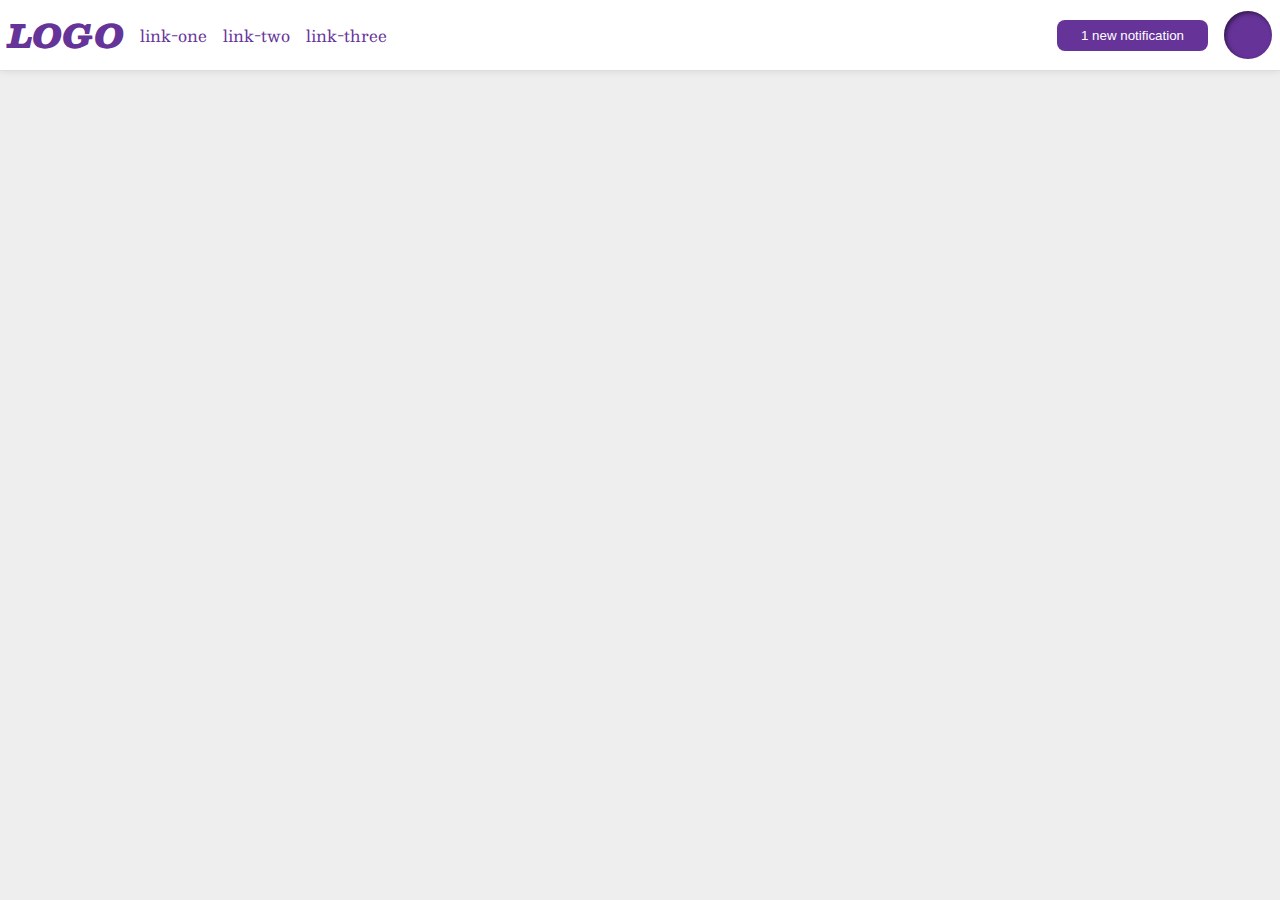
<file: flex/03-flex-header-2/index.html>
<!DOCTYPE html>
<html lang="en">
  <head>
    <meta charset="UTF-8">
    <meta http-equiv="X-UA-Compatible" content="IE=edge">
    <meta name="viewport" content="width=device-width, initial-scale=1.0">
    <title>Flex Header 2</title>
    <link rel="stylesheet" href="style.css">
  </head>
  <body>
    <div class="header">
      <div class="right-side">
        <div class="logo">
          LOGO
        </div>
        <ul class="links">
          <li><a href="google.com">link-one</a></li>
          <li><a href="google.com">link-two</a></li>
          <li><a href="google.com">link-three</a></li>
        </ul></div>
      <div class="left-side">
        <button class="notifications">
          1 new notification
        </button>
        <div class="profile-image"></div></div>
    </div>
  </body>
</html>
</file>
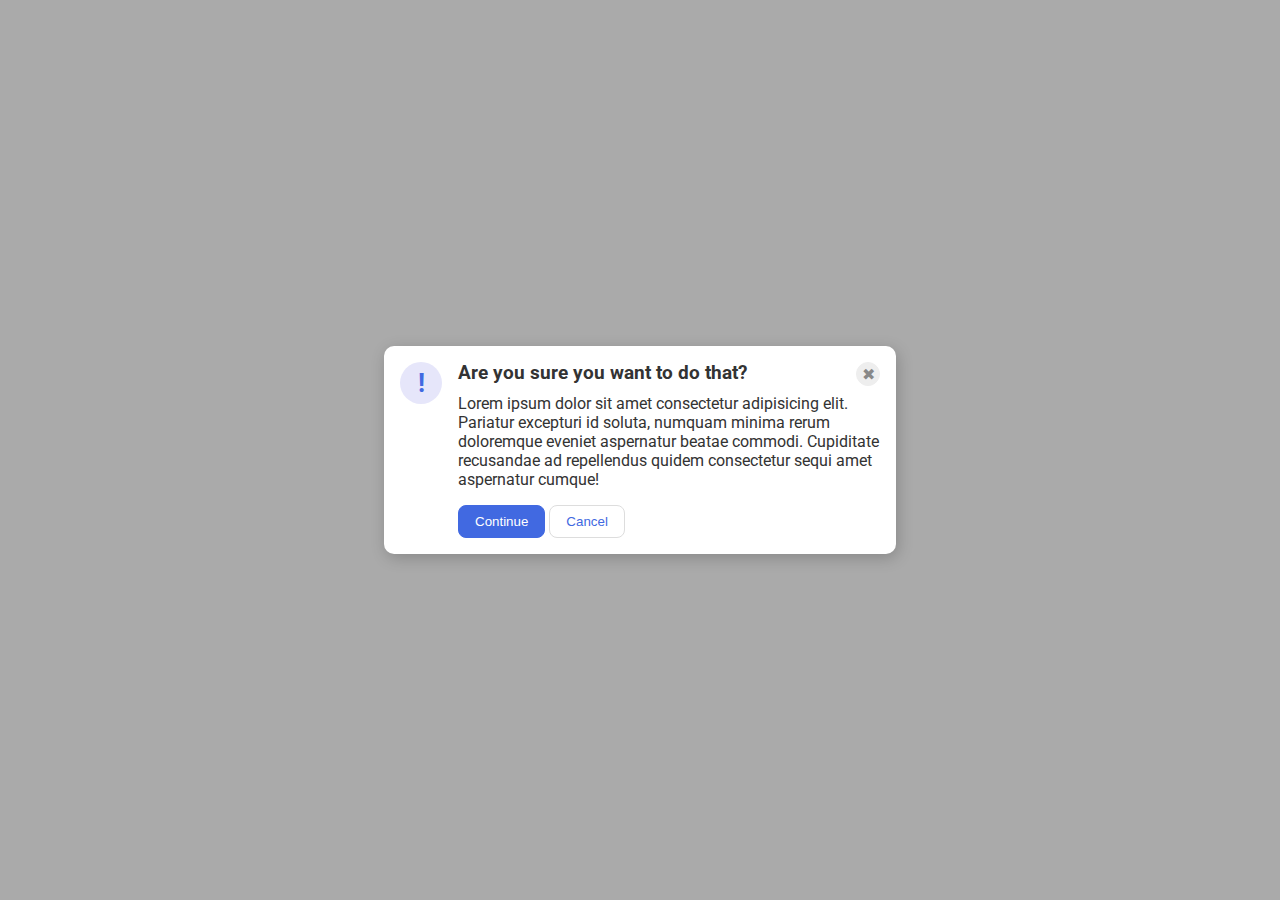
<file: flex/05-flex-modal/index.html>
<!DOCTYPE html>
<html lang="en">
  <head>
    <meta charset="UTF-8">
    <meta http-equiv="X-UA-Compatible" content="IE=edge">
    <meta name="viewport" content="width=device-width, initial-scale=1.0">
    <link rel="stylesheet" href="style.css">
    <title>Modal</title>
  </head>
  <body>
    <div class="modal">
      <div class="icon">!</div>
      <div class="main-content">
        <div class="header">
          <h3 class="title">
            Are you sure you want to do that?
          </h3>
          <button class="close-button">✖</button>
        </div>
        <div class="text">Lorem ipsum dolor sit amet consectetur adipisicing elit. Pariatur excepturi id soluta, numquam minima rerum doloremque eveniet aspernatur beatae commodi. Cupiditate recusandae ad repellendus quidem consectetur sequi amet aspernatur cumque!</div>
        <button class="continue">Continue</button>
        <button class="cancel">Cancel</button>
      </div>
    </div>
  </body>
</html>
</file>
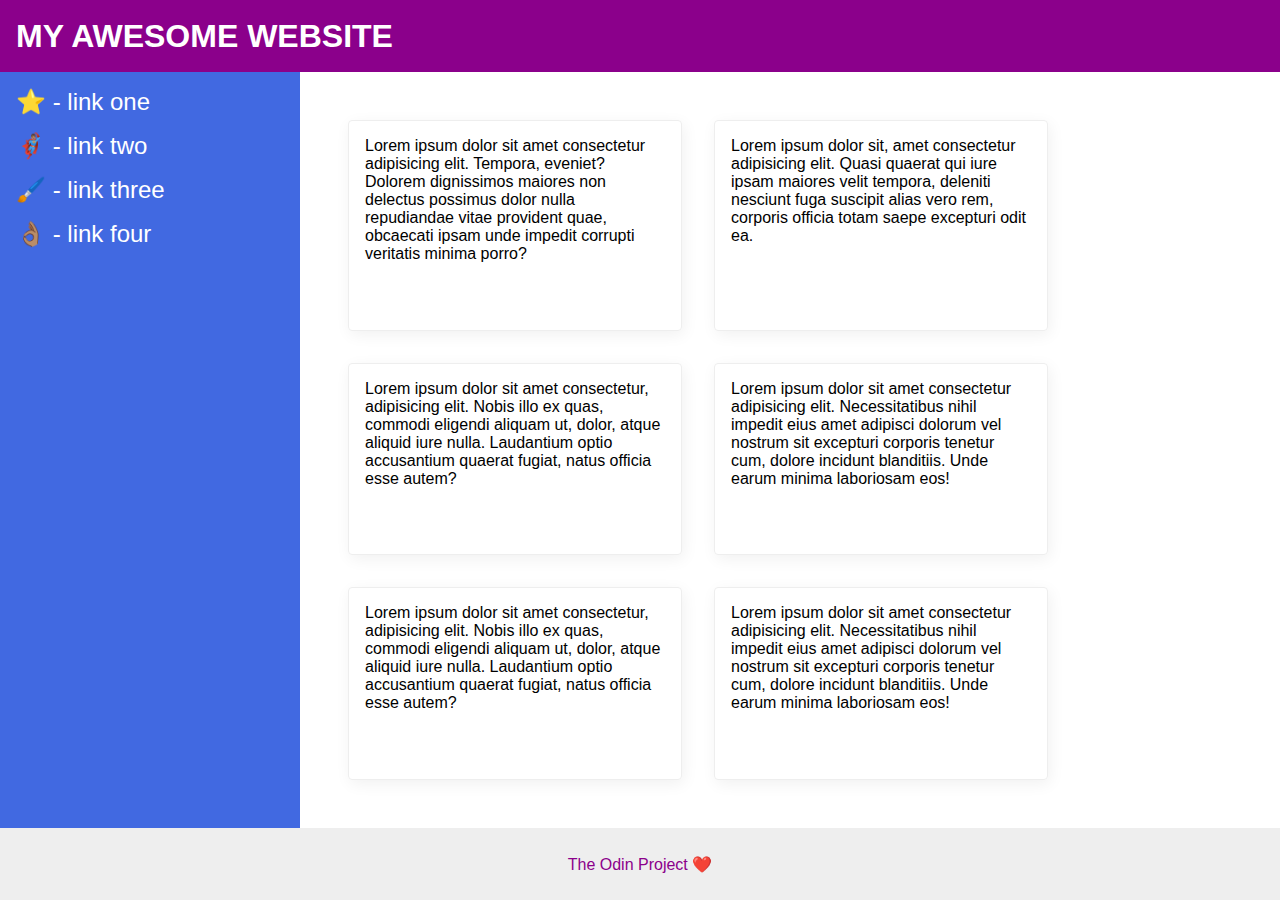
<file: flex/07-flex-layout-2/index.html>
<!DOCTYPE html>
<html lang="en">
  <head>
    <meta charset="UTF-8">
    <meta http-equiv="X-UA-Compatible" content="IE=edge">
    <meta name="viewport" content="width=device-width, initial-scale=1.0">
    <title>The Holy Grail</title>
    <link rel="stylesheet" href="style.css">
  </head>
  <body>
    <div class="header">
      MY AWESOME WEBSITE
    </div>
    
    <div class="main-content">
      <div class="sidebar">
        <ul>
          <li><a href="#">⭐ - link one</a></li>
          <li><a href="#">🦸🏽‍♂️ - link two</a></li>
          <li><a href="#">🖌️ - link three</a></li>
          <li><a href="#">👌🏽 - link four</a></li>
        </ul>
      </div>

      <div class="cards">
        <div class="card">Lorem ipsum dolor sit amet consectetur adipisicing elit. Tempora, eveniet? Dolorem dignissimos maiores non delectus possimus dolor nulla repudiandae vitae provident quae, obcaecati ipsam unde impedit corrupti veritatis minima porro?</div>
        <div class="card">Lorem ipsum dolor sit, amet consectetur adipisicing elit. Quasi quaerat qui iure ipsam maiores velit tempora, deleniti nesciunt fuga suscipit alias vero rem, corporis officia totam saepe excepturi odit ea.</div>
        <div class="card">Lorem ipsum dolor sit amet consectetur, adipisicing elit. Nobis illo ex quas, commodi eligendi aliquam ut, dolor, atque aliquid iure nulla. Laudantium optio accusantium quaerat fugiat, natus officia esse autem?</div>
        <div class="card">Lorem ipsum dolor sit amet consectetur adipisicing elit. Necessitatibus nihil impedit eius amet adipisci dolorum vel nostrum sit excepturi corporis tenetur cum, dolore incidunt blanditiis. Unde earum minima laboriosam eos!</div>
        <div class="card">Lorem ipsum dolor sit amet consectetur, adipisicing elit. Nobis illo ex quas, commodi eligendi aliquam ut, dolor, atque aliquid iure nulla. Laudantium optio accusantium quaerat fugiat, natus officia esse autem?</div>
        <div class="card">Lorem ipsum dolor sit amet consectetur adipisicing elit. Necessitatibus nihil impedit eius amet adipisci dolorum vel nostrum sit excepturi corporis tenetur cum, dolore incidunt blanditiis. Unde earum minima laboriosam eos!</div>
      </div>
    </div>

    <div class="footer">
      The Odin Project ❤️
    </div>
  </body>
</html>
</file>
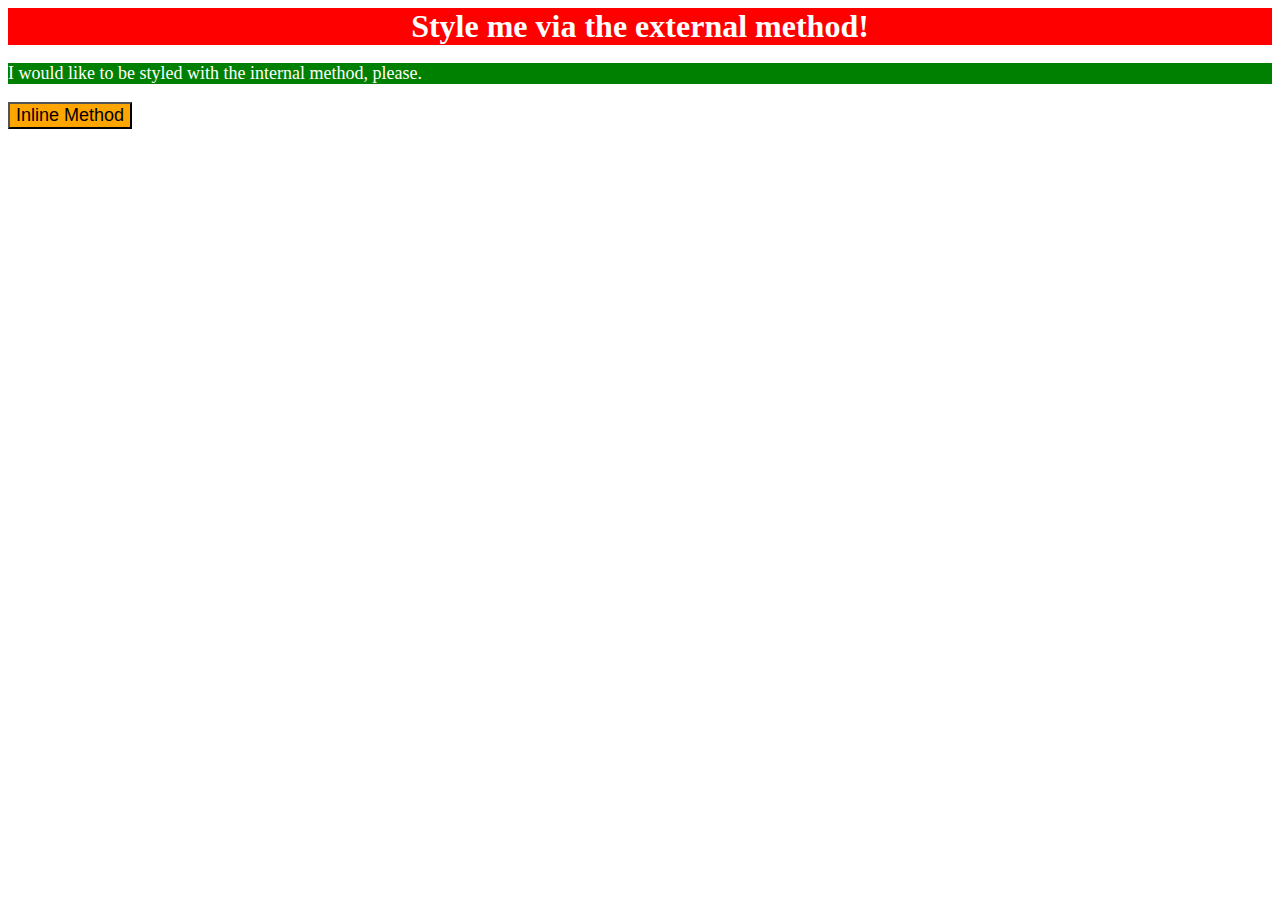
<file: foundations/01-css-methods/index.html>
<!DOCTYPE html>
<html lang="en">
  <head>
    <meta charset="UTF-8">
    <meta http-equiv="X-UA-Compatible" content="IE=edge">
    <meta name="viewport" content="width=device-width, initial-scale=1.0">
    <link rel="stylesheet" href="styles.css">
    <title>Methods for Adding CSS</title>
    <style>
      p {
        background-color: green;
        color: white;
        font-size: 18px;
      }
    </style>
  </head>
  <body>
    <div>Style me via the external method!</div>
    <p>I would like to be styled with the internal method, please.</p>
    <button style="background-color: orange; font-size: 18px;">Inline Method</button>
  </body>
</html>
</file>
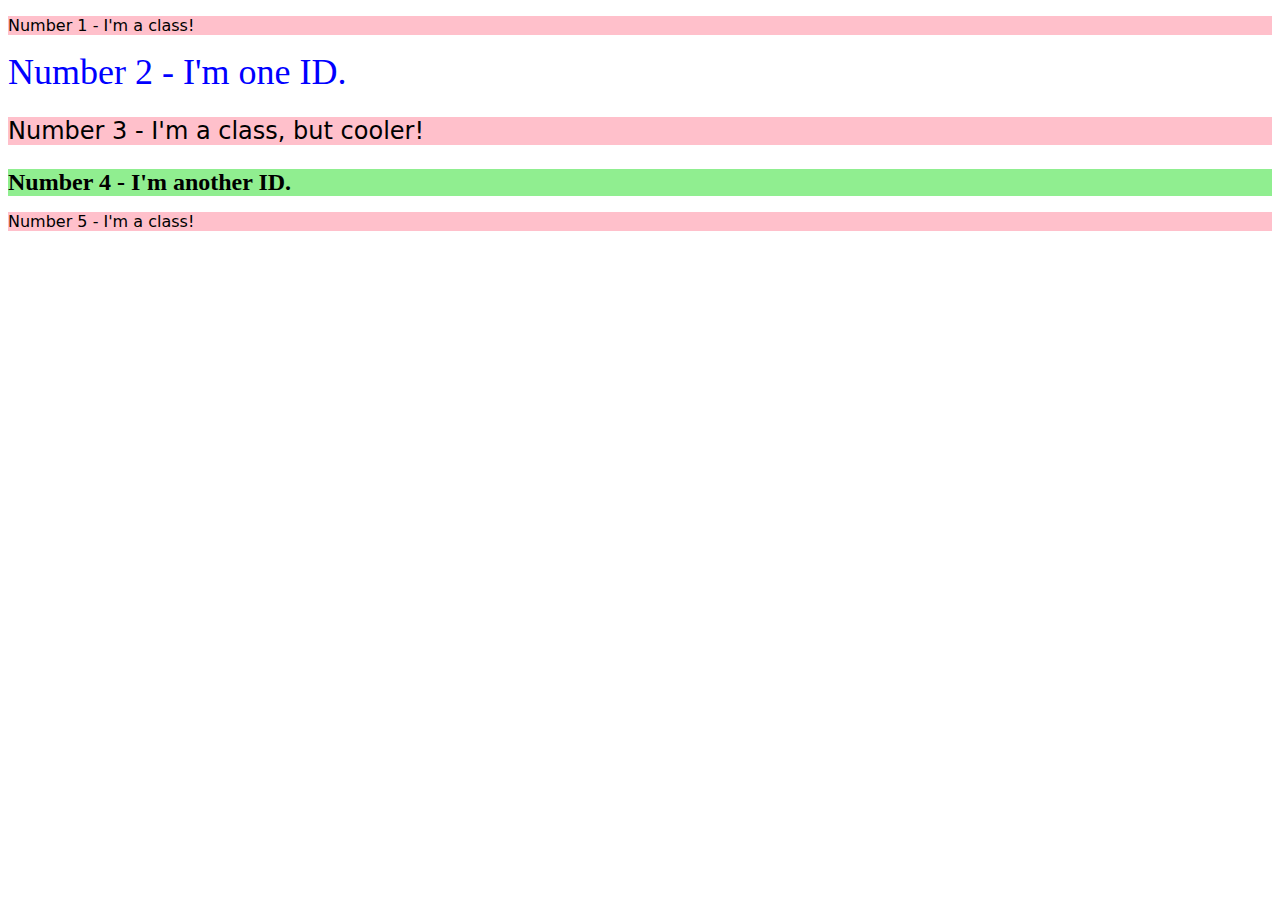
<file: foundations/02-class-id-selectors/index.html>
<!DOCTYPE html>
<html lang="en">
  <head>
    <meta charset="UTF-8">
    <meta http-equiv="X-UA-Compatible" content="IE=edge">
    <meta name="viewport" content="width=device-width, initial-scale=1.0">
    <title>Class and ID Selectors</title>
    <link rel="stylesheet" href="style.css">
  </head>
  <body>
    <p class="cl">Number 1 - I'm a class!</p>
    <div id="two">Number 2 - I'm one ID.</div>
    <p class="cl cooler">Number 3 - I'm a class, but cooler!</p>
    <div id="four">Number 4 - I'm another ID.</div>
    <p class="cl">Number 5 - I'm a class!</p>
  </body>
</html>
</file>
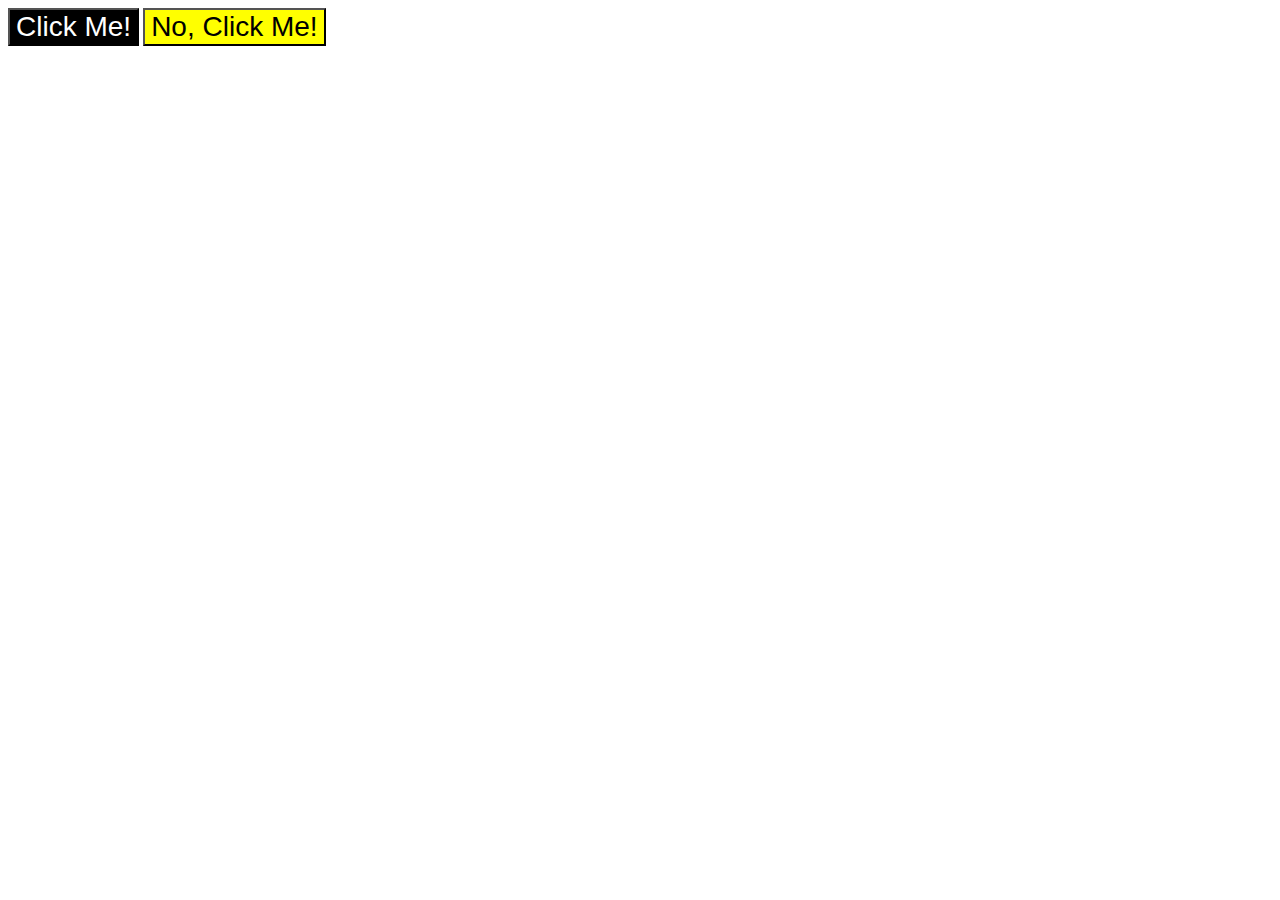
<file: foundations/03-grouping-selectors/index.html>
<!DOCTYPE html>
<html lang="en">
  <head>
    <meta charset="UTF-8">
    <meta http-equiv="X-UA-Compatible" content="IE=edge">
    <meta name="viewport" content="width=device-width, initial-scale=1.0">
    <title>Grouping Selectors</title>
    <link rel="stylesheet" href="style.css">
  </head>
  <body>
    <button class="first both">Click Me!</button>
    <button class="second both">No, Click Me!</button>
  </body>
</html>
</file>
<file: flex/03-flex-header-2/style.css>
/* this is some magical font-importing.  
you'll learn about it later. */
@import url('https://fonts.googleapis.com/css2?family=Besley:ital,wght@0,400;1,900&display=swap');

body {
  margin: 0;
  background: #eee;
  font-family: Besley, serif;
}

.header {
  background: white;
  border-bottom: 1px solid #ddd;
  box-shadow: 0 0 8px rgba(0,0,0,.1);
}

.profile-image {
  background: rebeccapurple;
  box-shadow: inset 2px 2px 4px rgba(0,0,0,.5);
  border-radius: 50%;
  width: 48px;
  height: 48px;
}

.logo {
  color: rebeccapurple;
  font-size: 32px;
  font-weight: 900;
  font-style: italic;
}

button {
  border: none;
  border-radius: 8px;
  background: rebeccapurple;
  color: white;
  padding: 8px 24px;
}

a {
  /* this removes the line under our links */
  text-decoration: none;
  color: rebeccapurple;
}

ul {
  list-style-type: none;
}

/* Solution: */
.header {
  display: flex;
  padding: 8px;

  align-items: center;
  justify-content: space-between;
}

.right-side,
.left-side {
  display: flex;
  align-items: center;
  gap: 16px;
}

ul {
  display: flex;
  gap: 16px;
  padding: 0;
  margin: 0;
}
</file>
<file: flex/05-flex-modal/style.css>
@import url('https://fonts.googleapis.com/css2?family=Roboto:wght@400;700&display=swap');

html, body {
  height: 100%;
}

body {
  font-family: Roboto, sans-serif;
  margin: 0;
  background: #aaa;
  color: #333;
  /* I'll give you this one for free lol */
  display: flex;
  align-items: center;
  justify-content: center;
}

.modal {
  background: white;
  width: 480px;
  border-radius: 10px;
  box-shadow: 2px 4px 16px rgba(0,0,0,.2);
}

.icon {
  color: royalblue;
  font-size: 26px;
  font-weight: 700;
  background: lavender;
  width: 42px;
  height: 42px;
  border-radius: 50%;
  display: flex;
  align-items: center;
  justify-content: center;
}

.close-button {
  background: #eee;
  border-radius: 50%;
  color: #888;
  font-weight: 400;
  font-size: 16px;
  height: 24px;
  width: 24px;
  display: flex;
  align-items: center;
  justify-content: center;
  border: 1px solid #eee;
  padding: 0;
}

button {
  cursor: pointer;
  padding: 8px 16px;
  border-radius: 8px;
}

button.continue {
  background: royalblue;
  border: 1px solid royalblue;
  color: white;
}

button.cancel {
  background: white;
  border: 1px solid #ddd;
  color: royalblue;
}

/* solution */
.modal {
  display: flex;
  padding: 16px;
}

.title {
  margin: 0;
}

.header {
  display: flex;
  justify-content: space-between;
  align-content: flex-end;
}

.icon {
  flex-shrink: 0;
  margin-right: 16px;
}

.text {
  margin: 8px 0 16px;
}
</file>
<file: flex/07-flex-layout-2/style.css>
body {
  font-family: -apple-system, BlinkMacSystemFont, 'Segoe UI', Roboto, Oxygen, Ubuntu, Cantarell, 'Open Sans', 'Helvetica Neue', sans-serif;
  margin: 0;
  min-height: 100vh;
}

.header {
  height: 72px;
  background: darkmagenta;
  color: white;
}

.footer {
  height: 72px;
  background: #eee;
  color: darkmagenta;
}

.sidebar {
  width: 300px;
  background: royalblue;
  box-sizing: border-box;
}

.card {
  border: 1px solid #eee;
  box-shadow: 2px 4px 16px rgba(0,0,0,.06);
  border-radius: 4px;
}

/* solution */
body {
  display: flex;
  flex-direction: column;
}

.main-content {
  display: flex;
  flex: 1;
}

.header {
  font-size: 32px;
  font-weight: 900;
  display: flex;
  align-items: center;
  padding-left: 16px;
}

.sidebar {
  flex: 1 0 auto;
  width: 300px;
  padding: 16px;
}

.sidebar a {
  font-size: 24px;
}

ul {
  padding: 0;
  margin: 0;
}

li {
  list-style-type: none;
  margin-bottom: 16px;
}

a {
  text-decoration: none;
  color: white;
}

.cards {
  display: flex;
  flex-wrap: wrap;
  padding: 32px;
}

.card {
  flex: 0 1 auto;
  width: 300px;
  padding: 16px;
  margin: 16px;
}

.footer {
  display: flex;
  justify-content: center;
  align-items: center;
}
</file>
<file: foundations/01-css-methods/styles.css>
div {
    background-color: red;
    color: white;
    font-size: 32px;
    text-align: center;
    font-weight: bold;
}
</file>
<file: foundations/02-class-id-selectors/style.css>
.cl {
    background-color: pink;
    font-family: 'Verdana', 'DejaVu Sans', 'sans-serif';
}

.cooler {
    font-size: 24px;
}

#two {
    color: blue;
    font-size: 36px;
}

#four {
    background-color: lightgreen;
    font-size: 24px;
    font-weight: bold;
}
</file>
<file: foundations/03-grouping-selectors/style.css>
.first {
    background-color: black;
    color: white;
}

.second {
    background-color: yellow;
}

.both {
    font-size: 28px;
    font-family: Helvetica, 'Times New Roman', 'sans-serif';
}
</file>
